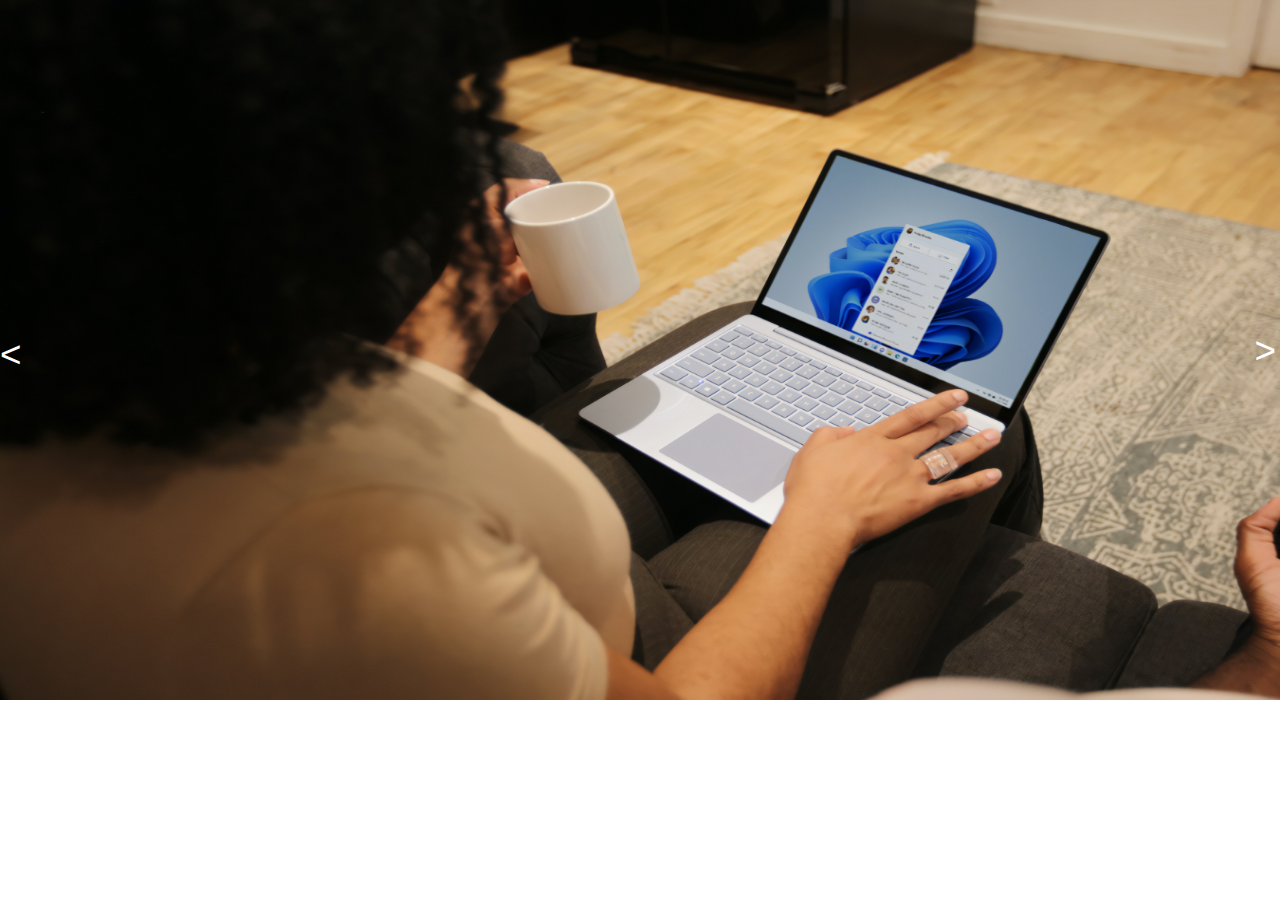
<file: carousal/index.html>
<!DOCTYPE html>
<html>
<head>
	<title>Carousal</title>

	<script src="https://ajax.googleapis.com/ajax/libs/jquery/3.6.0/jquery.min.js"></script>

	<link rel="stylesheet" type="text/css" href="style.css">

</head>
<body>

	<div class="images">
				<img src="1.jpg" class="active"></img>
				<button id="prev"> < </button>
				<button id="next"> > </button>
	</div>

	<script type="text/javascript" src="carousal.js"></script>

</body>
</html>
</file>
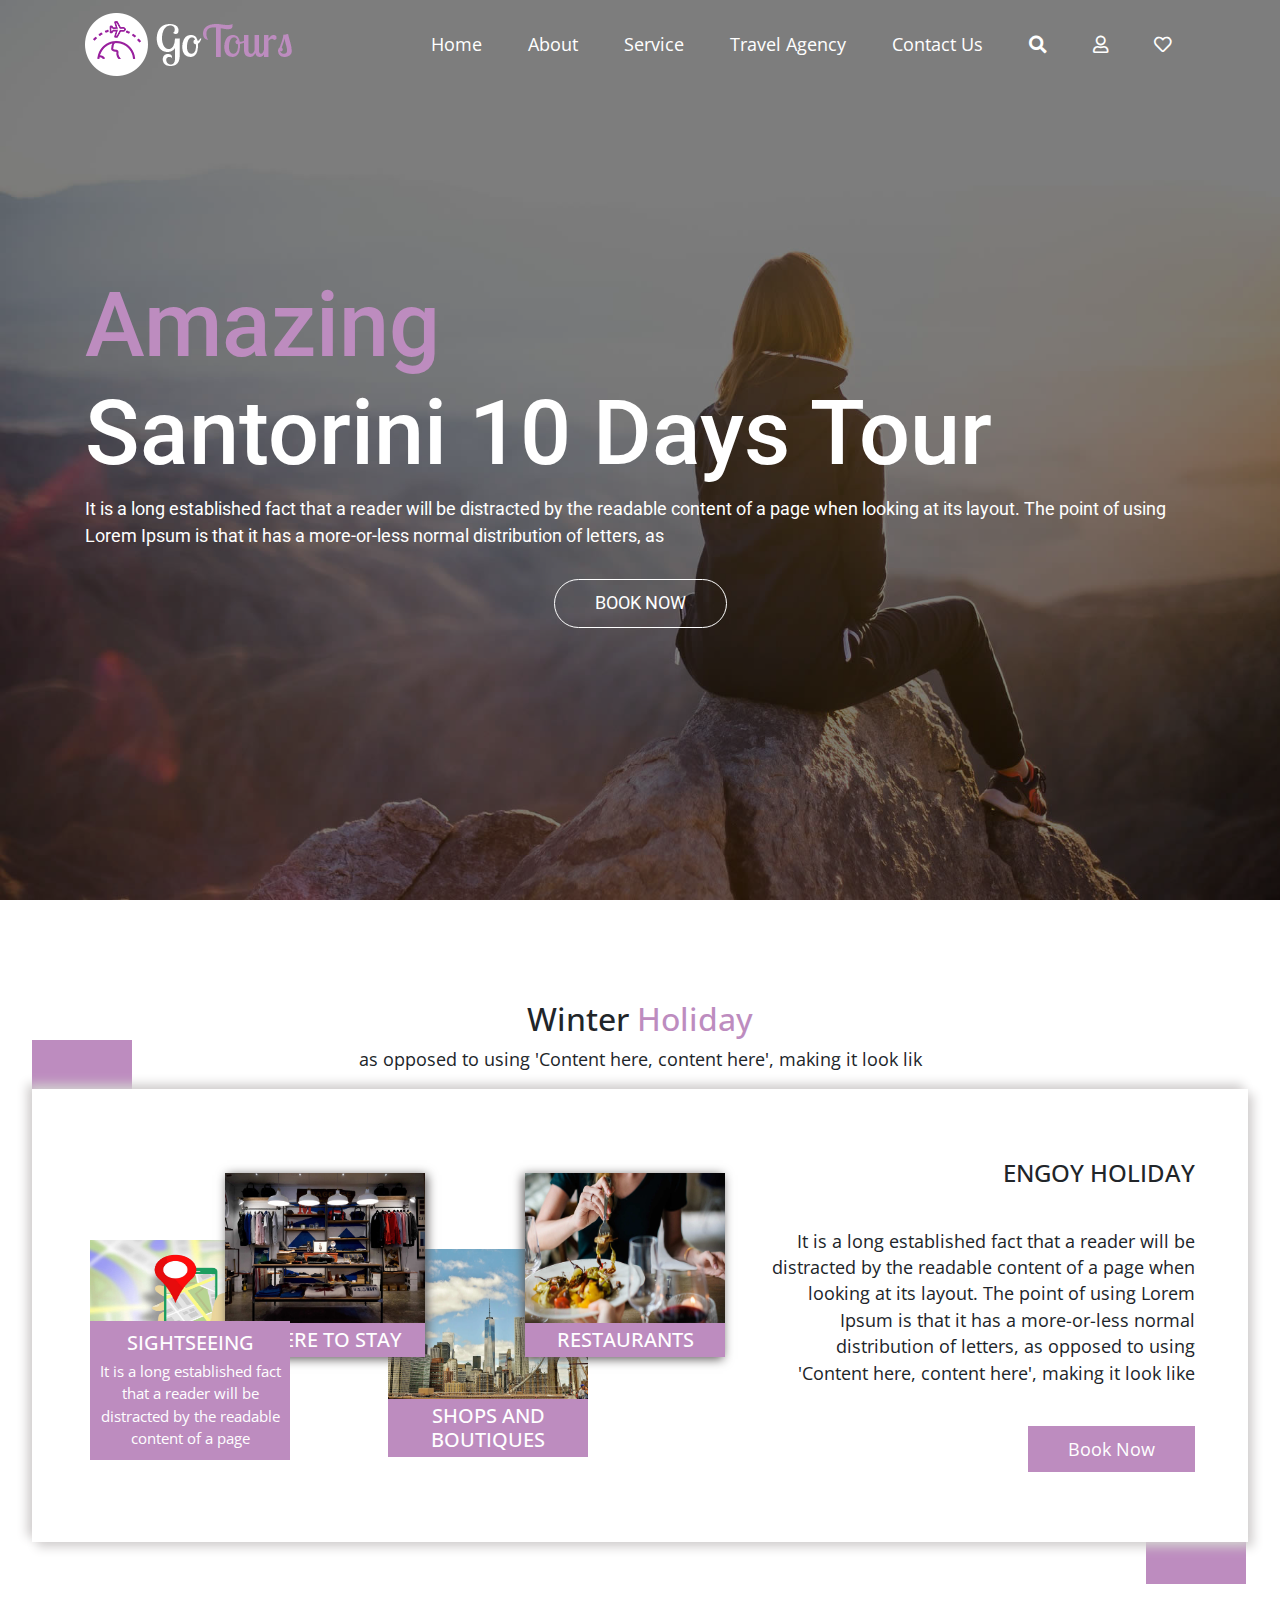
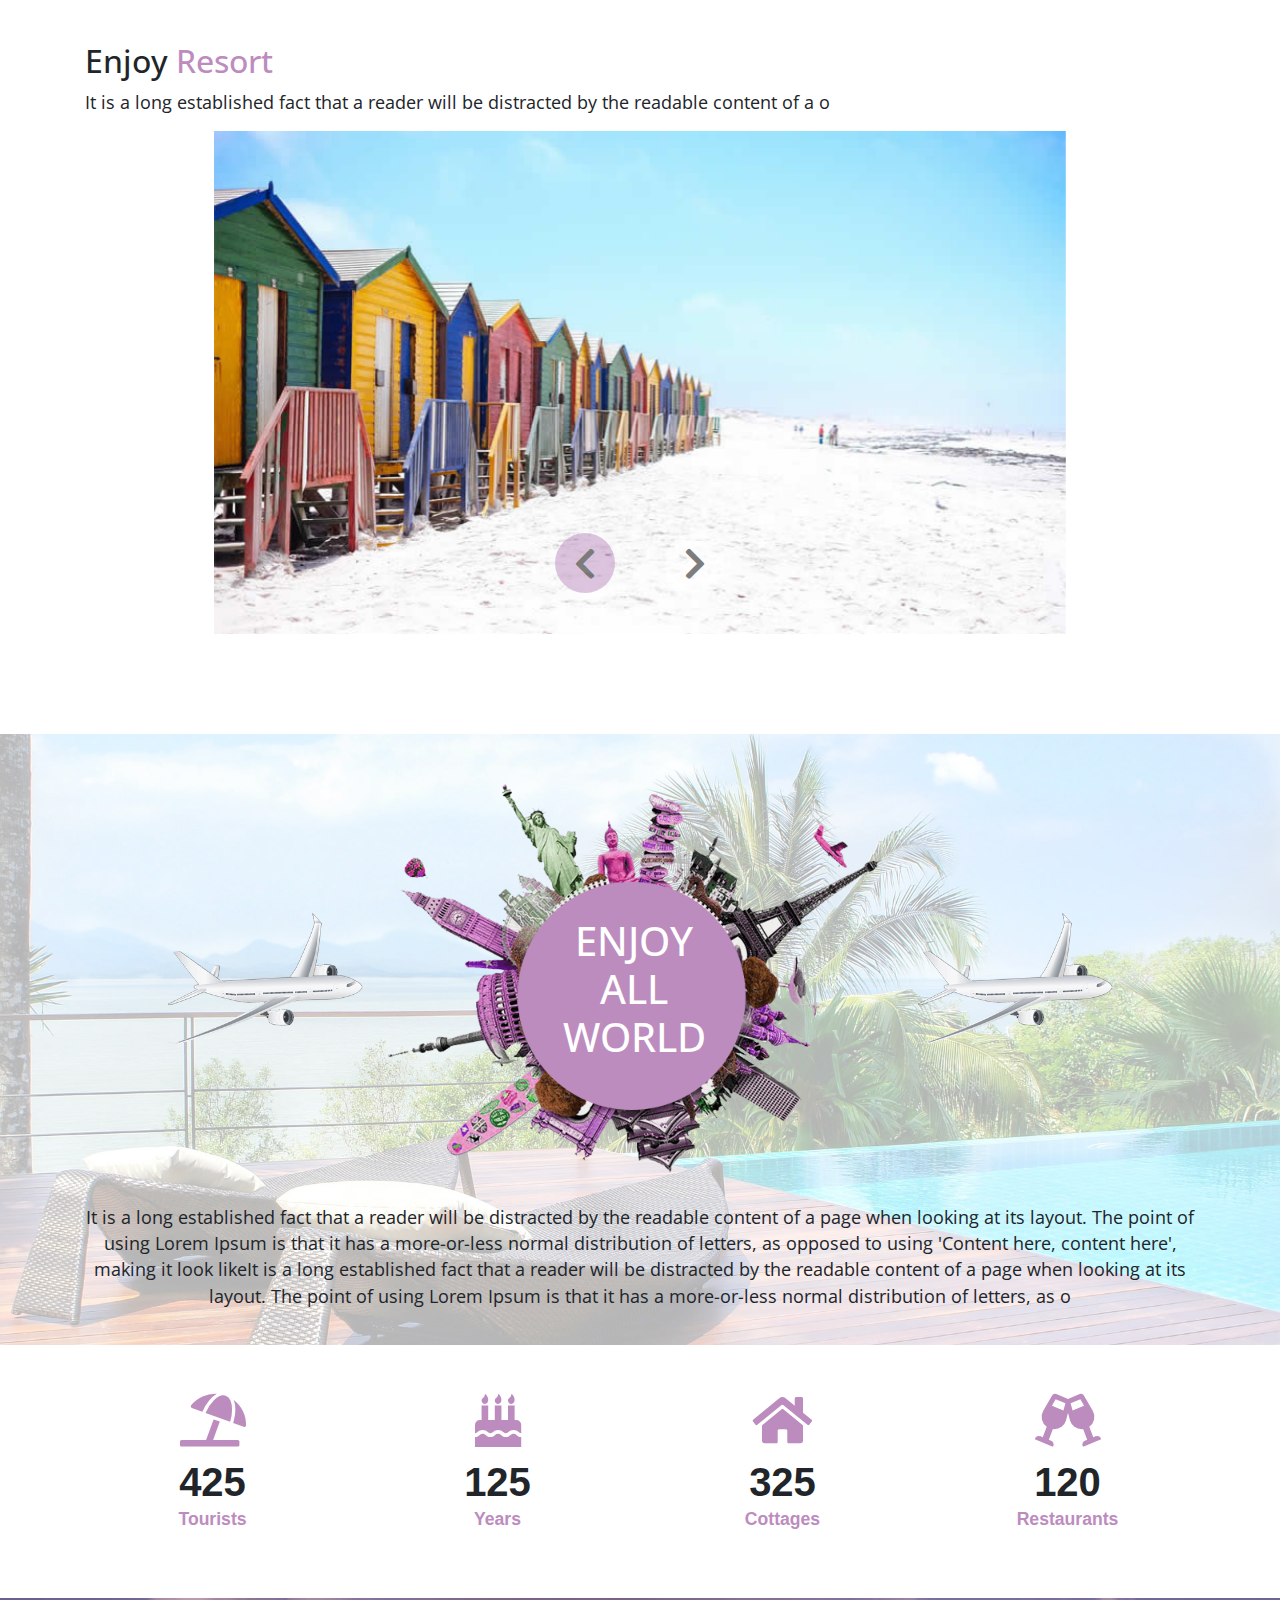
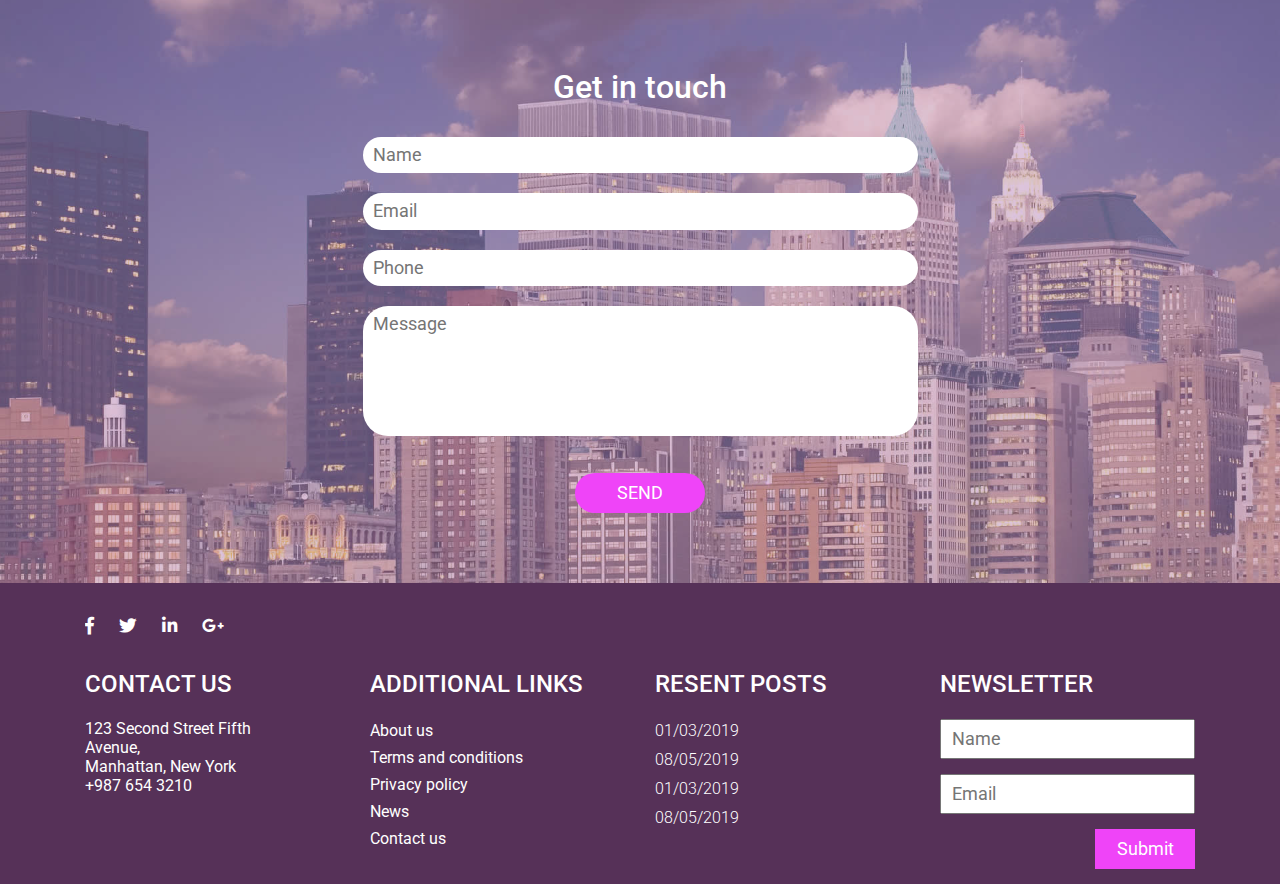
<file: go-tours-website/index.html>
<!DOCTYPE html>
<html>
    <head>
        <meta charset="utf-8">
        <meta name="viewport" content="width=device-width, initial-scale=1.0">
        <title>Go Tours</title>
        <link rel="stylesheet" href="css/bootstrap.min.css">
        <link rel="stylesheet" href="css/style.css">
        <link rel="stylesheet" href="css/fontawesome.min.css">
        <link href="https://fonts.googleapis.com/css?family=Open+Sans|Roboto" rel="stylesheet">
    </head>
    <body>
        
        <nav class="navbar navbar-expand-lg navbar-light text-capitalize">
            <div class="container">
                <a class="navbar-brand" href="#"><img src="imgs/logo.png" alt="#" /></a>
                <button class="navbar-toggler" type="button" data-toggle="collapse" data-target="#show-menu" aria-controls="navbarSupportedContent" aria-expanded="false" aria-label="Toggle navigation">
                    <span class="navbar-toggler-icon"></span>
                </button>

                <div class="collapse navbar-collapse" id="show-menu">
                    <ul class="navbar-nav ml-auto">
                        <li class="nav-item active">
                            <a class="nav-link" href="#home">Home <span class="sr-only">(current)</span></a>
                        </li>
                        <li class="nav-item">
                            <a class="nav-link" href="#about">about</a>
                        </li>
                        <li class="nav-item">
                            <a class="nav-link" href="#service">Service</a>
                        </li>
                        <li class="nav-item">
                            <a class="nav-link" href="#agency">travel agency</a>
                        </li>
                        <li class="nav-item">
                            <a class="nav-link" href="#contact">contact us</a>
                        </li>
                        <li class="nav-item .search-container">
                            <a class="nav-link search" href="#"><i class="fas fa-search"></i></a>
                            <form>
                                <input type="search">
                            </form>
                        </li>
                        <li class="nav-item">
                            <a class="nav-link" href="#"><i class="far fa-user"></i></a>
                        </li>
                        <li class="nav-item">
                            <a class="nav-link" href="#"><i class="far fa-heart"></i></a>
                        </li>
                    </ul>
                </div>
            </div>
        </nav>
        
        <header id="home">
            <div class="overlay">
                <div class="container">
                    <div>
                        <h1><span>Amazing</span><br>Santorini 10 Days Tour</h1>
                        <p>It is a long established fact that a reader will be distracted by the readable content of a page when looking at its layout. The point of using Lorem Ipsum is that it has a more-or-less normal distribution of letters, as</p>
                        <button><a href="#" class="text-uppercase">book now</a></button>
                    </div>
                </div>
            </div>
        </header>
        
        <div class="about-us" id="about">
            <div class="small-container">
                <h2 class="text-center">Winter <span>Holiday</span></h2>
                <p class="text-center">as opposed to using 'Content here, content here', making it look lik</p>
                <div>
                    <div class="container">
                        <div class="row">
                            <div class="col-lg-6 col-12 text-center">
                                <div class="item">
                                    <img src="imgs/img2.jpg">
                                    <h5 class="text-uppercase">Restaurants</h5>
                                </div>
                                <div class="item">
                                    <img src="imgs/img1.jpg">
                                    <h5 class="text-uppercase">where to stay</h5>
                                </div>
                                <div class="item">
                                    <img src="imgs/img4.jpg">
                                    <div>
                                        <h5 class="text-uppercase">Sightseeing</h5>
                                        <p>It is a long established fact that a reader will be distracted by the readable content of a page</p>
                                    </div>
                                </div>
                                <div class="item">
                                    <img src="imgs/img3.jpg">
                                    <h5 class="text-uppercase">shops and boutiques</h5>
                                </div>
                            </div>
                            <div class="col-lg-6 col-12 text-right">
                                <h4 class="text-uppercase">Engoy <span>holiday</span></h4>
                                <p>It is a long established fact that a reader will be distracted by the readable content of a page when looking at its layout. The point of using Lorem Ipsum is that it has a more-or-less normal distribution of letters, as opposed to using 'Content here, content here', making it look like</p>
                                <button class="text-center"><a href="#" class="text-capitalize">book now</a></button>
                            </div>
                        </div>
                    </div>
                </div>
                <div class="first"></div>
                <div class="second"></div>
            </div>
        </div>
        
        <div class="services" id="service">
            <div class="container">
                <h2 class="text-capitalize">Enjoy <span>Resort</span></h2>
                <p>It is a long established fact that a reader will be distracted by the readable content of a o</p>
            </div>
            <div class="small-container">
                <div id="slideToNext" class="carousel slide" data-ride="carousel">
                  <div class="carousel-inner">
                    <div class="carousel-item active">
                      <img src="imgs/pic4.jpg" class="d-block w-100" alt="...">
                    </div>
                    <div class="carousel-item">
                      <img src="imgs/pic3.jpg" class="d-block w-100" alt="...">
                    </div>
                    <div class="carousel-item">
                      <img src="imgs/pic2.jpg" class="d-block w-100" alt="...">
                    </div>
                  </div>
                  <a class="carousel-control-prev" href="#slideToNext" role="button" data-slide="prev">
                    <i class="fas fa-chevron-left fa-2x"></i>
                    <span class="sr-only">Previous</span>
                  </a>
                  <a class="carousel-control-next" href="#slideToNext" role="button" data-slide="next">
                    <i class="fas fa-chevron-right fa-2x"></i>
                    <span class="sr-only">Next</span>
                  </a>
                </div>
            </div>
        </div>
        
        <div class="agency" id="agency">
            <div class="white-overlay">
                <div class="container">
                    <div>
                        <img src="imgs/airplane.png">
                        <div>
                            <img src="imgs/pic1.png">
                            <h2 class="text-center text-uppercase">Enjoy <br> All <br> World</h2>
                        </div>
                        <img src="imgs/airplane.png">
                    </div>
                    <p class="text-center">It is a long established fact that a reader will be distracted by the readable content of a page when looking at its layout. The point of using Lorem Ipsum is that it has a more-or-less normal distribution of letters, as opposed to using 'Content here, content here', making it look likeIt is a long established fact that a reader will be distracted by the readable content of a page when looking at its layout. The point of using Lorem Ipsum is that it has a more-or-less normal distribution of letters, as o</p>
                </div>
            </div>
        </div>
        
        <div class="statistics text-capitalize text-center font-weight-bold">
            <div class="container">
                <div class="row">
                    <div class="col-lg-3 col-md-6 col-12">
                        <i class="fas fa-umbrella-beach fa-3x"></i>
                        <h3>425</h3>
                        <p>Tourists</p>
                    </div>
                    <div class="col-lg-3 col-md-6 col-12">
                        <i class="fas fa-birthday-cake fa-3x"></i>
                        <h3>125</h3>
                        <p>years</p>
                    </div>
                    <div class="col-lg-3 col-md-6 col-12">
                        <i class="fa fa-home fa-3x"></i>
                        <h3>325</h3>
                        <p>cottages</p>
                    </div>
                    <div class="col-lg-3 col-md-6 col-12">
                        <i class="fas fa-glass-cheers fa-3x"></i>
                        <h3>120</h3>
                        <p>restaurants</p>
                    </div>
                </div>
            </div>
        </div>
        
        <div class="contact" id="contact">
            <div class="violet-overlay">
                <div class="container">
                    <h2 class="text-center">Get in touch</h2>
                    <div class="contact-form">
                        <form>
                            <input type="text" placeholder="Name">
                            <input type="email" placeholder="Email">
                            <input type="text" placeholder="Phone">
                            <textarea placeholder="Message"></textarea>
                            <input type="submit" value="SEND">
                        </form>
                    </div>
                </div>
            </div>
        </div>
        
        <footer>
            <div class="container">
                <ul>
                    <li><a href="#"><i class="fab fa-facebook-f"></i></a></li>
                    <li><a href="#"><i class="fab fa-twitter"></i></a></li>
                    <li><a href="#"><i class="fab fa-linkedin-in"></i></a></li>
                    <li><a href="#"><i class="fab fa-google-plus-g"></i></a></li>
                </ul>
                <div class="row">
                    <div class="col-lg-3 col-md-6 col-12">
                        <div class="item">
                            <h4 class="text-uppercase">Contact us</h4>
                            <p class="address">
                                123 Second Street Fifth <br>
                                Avenue,<br>
                                Manhattan, New York<br>
                                +987 654 3210
                            </p>
                        </div>
                    </div>
                    <div class="col-lg-3 col-md-6 col-12">
                        <div class="item">
                            <h4 class="text-uppercase">additional links</h4>
                            <ul>
                                <li><a href="#">About us</a></li>
                                <li><a href="#">Terms and conditions</a></li>
                                <li><a href="#">Privacy policy</a></li>
                                <li><a href="#">News</a></li>
                                <li><a href="#">Contact us</a></li>
                            </ul>
                        </div>
                    </div>
                    <div class="col-lg-3 col-md-6 col-12">
                        <div class="item date">
                            <h4 class="text-uppercase">resent posts</h4>
                            <p><a href="#">01/03/2019</a></p>
                            <p><a href="#">08/05/2019</a></p>
                            <p><a href="#">01/03/2019</a></p>
                            <p><a href="#">08/05/2019</a></p>
                        </div>
                    </div>
                    <div class="col-lg-3 col-md-6 col-12">
                        <div class="item">
                            <h4 class="text-uppercase">newsletter</h4>
                            <form>
                                <input type="text" placeholder="Name">
                                <input type="email" placeholder="Email">
                                <input type="submit" value="Submit">
                            </form>
                        </div>
                    </div>
                </div>
            </div>
        </footer>
        
        <script src="js/jquery-3.3.1.min.js"></script>
        <script src="js/bootstrap.min.js"></script>
        <script>
            $(function () {
                
                'use strict';
                
                var winH = $(window).height();
                
                $('header').height(winH);  
                
                $('header .container > div').css('top', (winH / 2) - ( $('header .container > div').height() / 2));
                
                $('.navbar ul li a.search').on('click', function (e) {
                    e.preventDefault();
                });
                $('.navbar a.search').on('click', function () {
                    $('.navbar form').fadeToggle();
                });
                
                $('.navbar ul.navbar-nav li a').on('click', function (e) {
                    
                    var getAttr = $(this).attr('href');
                    
                    e.preventDefault();
                    $('html').animate({scrollTop: $(getAttr).offset().top}, 1000);
                });
            })
        </script>
    </body>
</html>
</file>
<file: carousal/style.css>
body {
		margin: 0 auto;
		padding: 0 auto;
		}
		img {
			height: 700px;
			width: 100%;
		} 
		#prev {
			position: relative;
    		top: -400px;
    		background: none;
  			color: white;
  			font-size: 2.3em;
  			text-shadow: none;
  			margin-top: 30px;
  			padding: 0;
			border: none;
			cursor: pointer;

		}

		#next {
			position: absolute;
    		right: 4px;
    		top: 300px;
    		background: none;
  			color: white;
  			font-size: 2.3em;
  			text-shadow: none;
  			margin-top: 30px;
  			padding: 0;
			border: none;
			cursor: pointer;
		}
</file>
<file: go-tours-website/css/style.css>
header {
    background-image: url(../imgs/header.jpg);
    background-size: cover;
}

.small-container {
    width: 95%;
    margin: 0 auto;
}

.overlay {
    background-color: rgba(0, 0, 0, .51);
    width: 100%;
    height: 100%;
}

.violet-overlay {
    background-color: rgba(189, 140, 191, .51);
    width: 100%;
    height: 100%;
    padding: 70px 0;
}

.white-overlay {
    background-color: rgba(255, 255, 255, .7);
    height: 100%;
    width: 100%;
}

h2 span, h1 span {
    color: #bd8cbf;
}

li {
    list-style-type: none;
}

a:hover {
    text-decoration: none;
}

a, button {
    transition: all .5s ease;
}

button {
    padding: 0
}

body {
    font-size: 1.1rem;
}

/* navbar */

nav.navbar {
    position: absolute;
    top: 0;
    left: 0;
    background-color: transparent;
    width: 100%;
    z-index: 1000;
    font-family: 'Open Sans', sans-serif;
}

nav.navbar a, nav.navbar ul li a {
    color: #FFF !important;
}

nav.navbar ul li {
    padding: 0 15px;
}

nav.navbar .search-container {
    position: relative;
}

nav.navbar form {
    padding: 5px;
    background-color: white;
    position: absolute;
    width: 260px;
    display: none;
}

nav.navbar form input {
    padding: 5px 10px;
    border: 1px solid #b7b5b5;
    background-color: #e6e3e3;
    width: 100%;
}

/* header */

header {
    position: relative;
    color: #FFF;
    font-family: 'Roboto', sans-serif;
}

header .container {
    height: 100%
}

header .container > div {
    margin: 0 auto;
    position: relative;
/*    text-align: center;*/
}

header .container > div h1 {
    font-size: 90px;
}

header button {
    background-color: transparent;
    display: block;
    border: 1px solid #FFF;
    border-radius: 50px;
    padding: 0;
    margin: 30px auto;
}

header button a {
    padding: 10px 40px;
    display: block;
    color: #FFF;
}

header button:hover {
    background-color: #bd8cbf;
    border: 1px solid #bd8cbf;
}

header button:hover a {
    color: white;
}

/* about us */

.about-us {
    position: relative;
    padding: 100px 0;
    font-family: 'Open Sans', sans-serif;
}

.about-us .row > .col-lg-6:first-of-type {
    position: relative;
    left: 50px;
}

.about-us .small-container > p + div {
    padding: 70px 0;
    background-color: white;
    box-shadow: 5px 5px 10px #d2cfcf, -5px -5px 10px #d2cfcf;
}

.about-us .small-container > p + div h4 {
    margin-bottom: 40px
}

.about-us .small-container .text-right p {
    margin-bottom: 40px;
    width: 80%;
    float: right;
}

.about-us .small-container > p + div button {
    background-color: #bd8cbf;
    border: none;
}

.about-us .small-container > p + div a {
    display: block;
    color: #FFF;
    padding: 10px 40px;
}

.about-us .item {
    width: 200px;
    position: absolute;
    color: white;
    background-color: #bd8cbf;
}

.about-us .item p {
    font-size: 15px;
}

.about-us .item img {
    width: 100%;
    height: 150px
}

.about-us .item h5 {
    margin: 5px 0;
}

.about-us .item p {
    margin-bottom: 5px;
}

.about-us .item:first-of-type {
    left: 405px;
    bottom: 115px;
    z-index: 2;
    box-shadow: -2px 2px 10px #5d5959;
}

.about-us .item:nth-of-type(2) {
    left: 105px;
    bottom: 115px;
    z-index: 2;
    box-shadow: 2px 2px 10px #5d5959;
}

.about-us .item:nth-of-type(3) {
    position: relative;
    top: 162px;
    left: -45px;
}

.about-us .item:nth-of-type(3) img {
    position: absolute;
    bottom: 70px;
    right: 0px;
    z-index: 0;
}

.about-us .item:last-of-type {
    left: 268px;
    top: 90px;
}

.about-us .first {
    width: 100px;
    height: 200px;
    position: absolute;
    background-color: #bd8cbf;
    top: 140px;
    z-index: -5;
}

.about-us .second {
    width: 100px;
    height: 200px;
    position: absolute;
    background-color: #bd8cbf;
    bottom: 58px;
    right: 34px;
    z-index: -5;
}

.about-us .row > div > .item:nth-of-type(3) div {
    position: relative;
    z-index: 5;
    background-color: #bd8cbf;
    padding: 5px;
}

/* services */

.services {
    margin-bottom: 100px;
    font-family: 'Open Sans', sans-serif;
}

.services .slide {
    width: 70%;
    margin: 0 auto;
}

.services .carousel-inner .carousel-item {
    width: 100%;
    height: 100%
}

.services .carousel-inner img {
    height: 100%;
    width: 100%;
}

.services .carousel-control-next, .services .carousel-control-prev {
    width: 60px;
    height: 60px;
    background: #bd8cbf;
    border-radius: 50%;
}

.services .carousel-control-next i, .services .carousel-control-prev i {
    color: #000
}

.services .carousel-control-next {
    right: 0;
    top: 80%;
    right: 40%;
    background-color: #FFF;
}

.services .carousel-control-prev {
    top: 80%;
    left: 40%;
}

.services i {
    color: #bd8cbf;
}

/* agency */

.agency {
    background-image: url('../imgs/agency.jpg');
    font-family: 'Open Sans', sans-serif;
    background-size: cover;
}

.agency .container > div {
    margin: 0 auto;
    width: 86%;
    margin-bottom: 30px;
}

.agency .white-overlay {
   padding: 50px 0 20px;
}

.agency .container > div > div {
    display: inline-block;
    position: relative
}

.agency .container > div > div img {
    width: 500px;
    margin: 0 20px;
}

.agency img:first-of-type, .agency img:last-of-type {
    width: 200px;
}

.agency .container > div h2 {
    position: absolute;
    color: white;
    bottom: 105px;
    left: 195px;
    font-size: 40px;
}

/* statistics */

.statistics {
    padding: 50px 0;
    font-family: sans-serif;
}

.statistics i, .statistics p {
    color: #bd8cbf;
}

.statistics i {
    margin-bottom: 10px;
}

.statistics h3 {
    font-size: 40px;
    font-weight: bold;
    margin-bottom: 0;
}

/* contact */

.contact {
    background-image: url('../imgs/contact.jpg');
    background-size: cover;
}

.contact h2 {
    color: white;
    margin-bottom: 30px;
}

.contact .contact-form {
    width: 50%;
    margin: 0 auto;
}

.contact form input, .contact form textarea {
    width: 100%;
    outline: none;
    border: none;
    padding: 5px 10px;
}

.contact form input{
    border-radius: 50px;
    margin-bottom: 20px;
}

.contact form textarea {
    resize: none;
    height: 130px;
    border-radius: 25px;
    margin-bottom: 30px;
}

.contact form input[type="submit"] {
    width: 130px;
    height: 40px;
    padding: 0;
    line-height: 40px;
    background-color: #ef44f8;
    color: white;
    margin: 0 auto;
    display: block;
}

/* footer */

footer, footer a {
    color: white;
}

footer {
    display: block;
    overflow: hidden;
    background-color: #563158;
}

footer a:hover {
    color: #bd8cbf
}

footer .container > ul {
    overflow: hidden;
    margin: 30px 0;
    padding-left: 0;
}

footer .container > ul li {
    float: left;
    padding-right: 25px;
}

footer .item h4 {
    margin-bottom: 20px
}

footer .item p.address {
    line-height: 1.2;
    font-size: 16px;
}

footer .item ul {
    padding-left: 0;
}

footer .item ul li {
    margin-bottom: 3px;
    font-size: 16px;
}

footer .date p {
    margin-bottom: 5px;
    font-size: 16px;
    font-weight: 300;
}

footer .item form {
    overflow: hidden;
}

footer .item form input {
    width: 100%;
    margin-bottom: 15px;
    padding: 5px 10px;
}

footer .item form input[type="submit"] {
    width: 100px;
    height: 40px;
    line-height: 4px;
    background-color: #ef44f8;
    border: none;
    float: right;
    color: #FFF;
    padding: 0
}

footer .copyright {
    background-color: #59355b;
    padding: 15px 0;
}

footer .copyright p {
    margin-bottom: 0;
    font-size: 16px;
}

/* media queries */

@media (max-width: 1200px) {
    
    /* about */
    
    .about-us .row > .col-lg-6:first-of-type {
        left: -10px;
    }
    .about-us .small-container .text-right p {
        width: 70%
    }
    .about-us .item {
        width: 150px
    }
    .about-us .item img {
        height: 125px
    }
    .about-us .item:first-of-type {
        left: 440px;
        bottom: 154px;
    }
    .about-us .item:nth-of-type(2) {
        left: 167px;
        bottom: 153px;
    }
    .about-us .item:nth-of-type(3) {
        top: 149px;
        left: 19px;
    }
    .about-us .item:last-of-type {
        left: 305px;
        top: 132px;
    }
    
    .about-us .row > div > .item:nth-of-type(3) img {
        position: static
    }
    
    .about-us .row > div > .item:nth-of-type(3) p {
        display: none;
    }

    /* agency */
    
    .agency img:first-of-type, .agency img:last-of-type {
        width: 150px
    }
    .agency .container > div > div img {
        max-width: 400px;
        width: 100%;
    }
    .agency .container > div h2 {
        bottom: 87px;
        left: 164px;
        font-size: 30px;
    }
    .agency .container > div h2 {
        display: none;
    }

}

@media (max-width: 992px) {
    
    /* header */
    
    header h1 {
        font-size: 65px !important;
    } 
    
    /* navbar */
    
    .navbar ul {
        background-color: rgba(189, 140, 191, .85);
    }
    .navbar ul li {
        margin: 10px 0;
    }
    nav.navbar form {
        width: 100%;
        position: static;
    }
    
    /* about */
    
    .about-us .small-container > p + div {
        padding: 50px 0;
    }
    .about-us .row > .col-lg-6:first-of-type {
        height: 350px;
        left: 50px;
    }
    .about-us .small-container .text-right p {
        width: 100%;
    }
    
    /* services */
    
    .services .slide {
        width: 80%
    }
    
    .services .carousel-control-next, .services .carousel-control-prev {
        width: 50px;
        height: 50px;
    }
    
    /* agency */
    
    .agency img:first-of-type, .agency img:last-of-type {
        display: none
    }
    .agency .container > div > div img {
        display: block;
    }
    .agency .container > div {
        width: 56%;
    }
    
    /* statistics */
    
    .statistics .col-lg-3 {
        margin-bottom: 40px
    }
    
    /* contact */
    
    .contact .contact-form {
        width: 70%
    }
    
    /* footer */
    
    footer .col-lg-3 {
        margin-bottom: 40px;
    }
    
}

@media (max-width: 768px) {
    
    /* header */
    
    header h1 {
        font-size: 50px !important;
    } 
    
    /* about */
    
    .about-us .row > .col-lg-6:first-of-type {
        display: none;
    }
    
    /* services */
    
    .services .slide {
        width: 90%
    }
    .services .carousel-control-next, .services .carousel-control-prev {
        display: none;
    }
    
    /* agency */
    
    .agency .container > div {
        width: 87%;
    }
    
}
</file>
